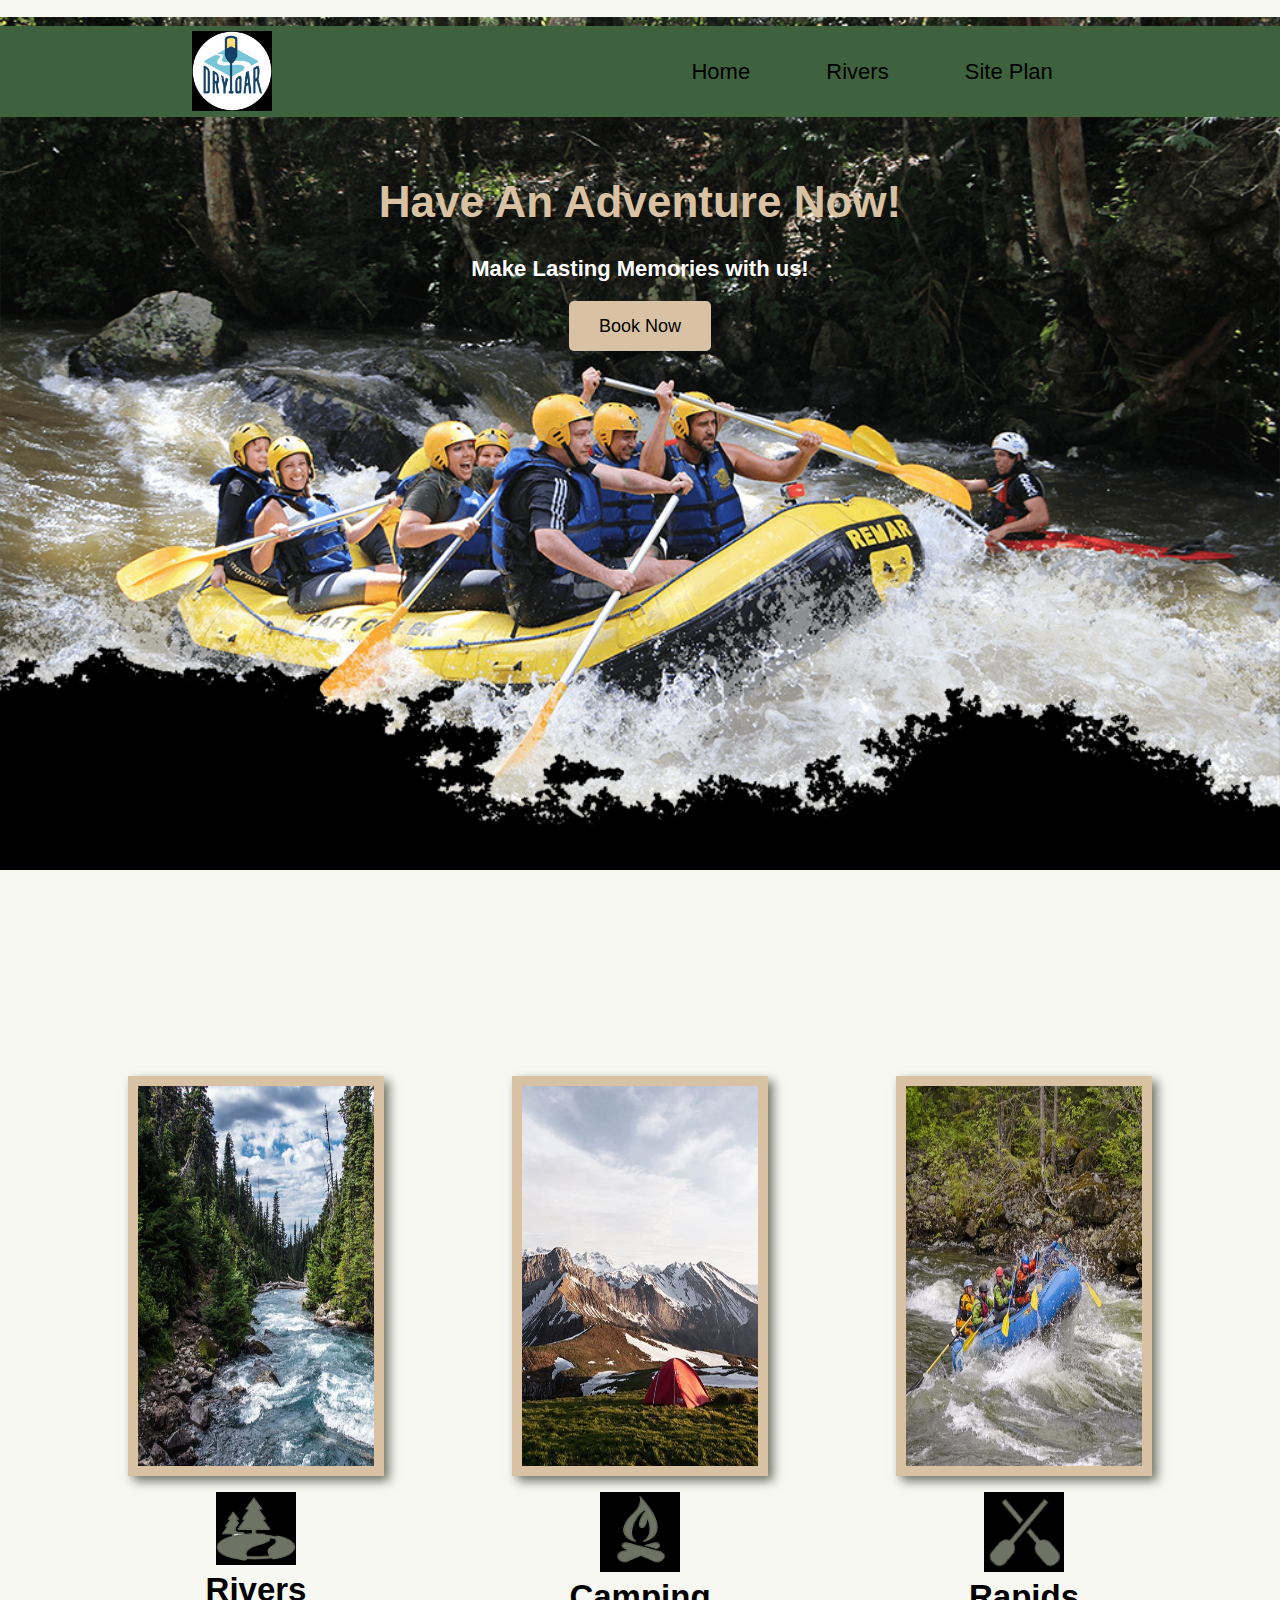
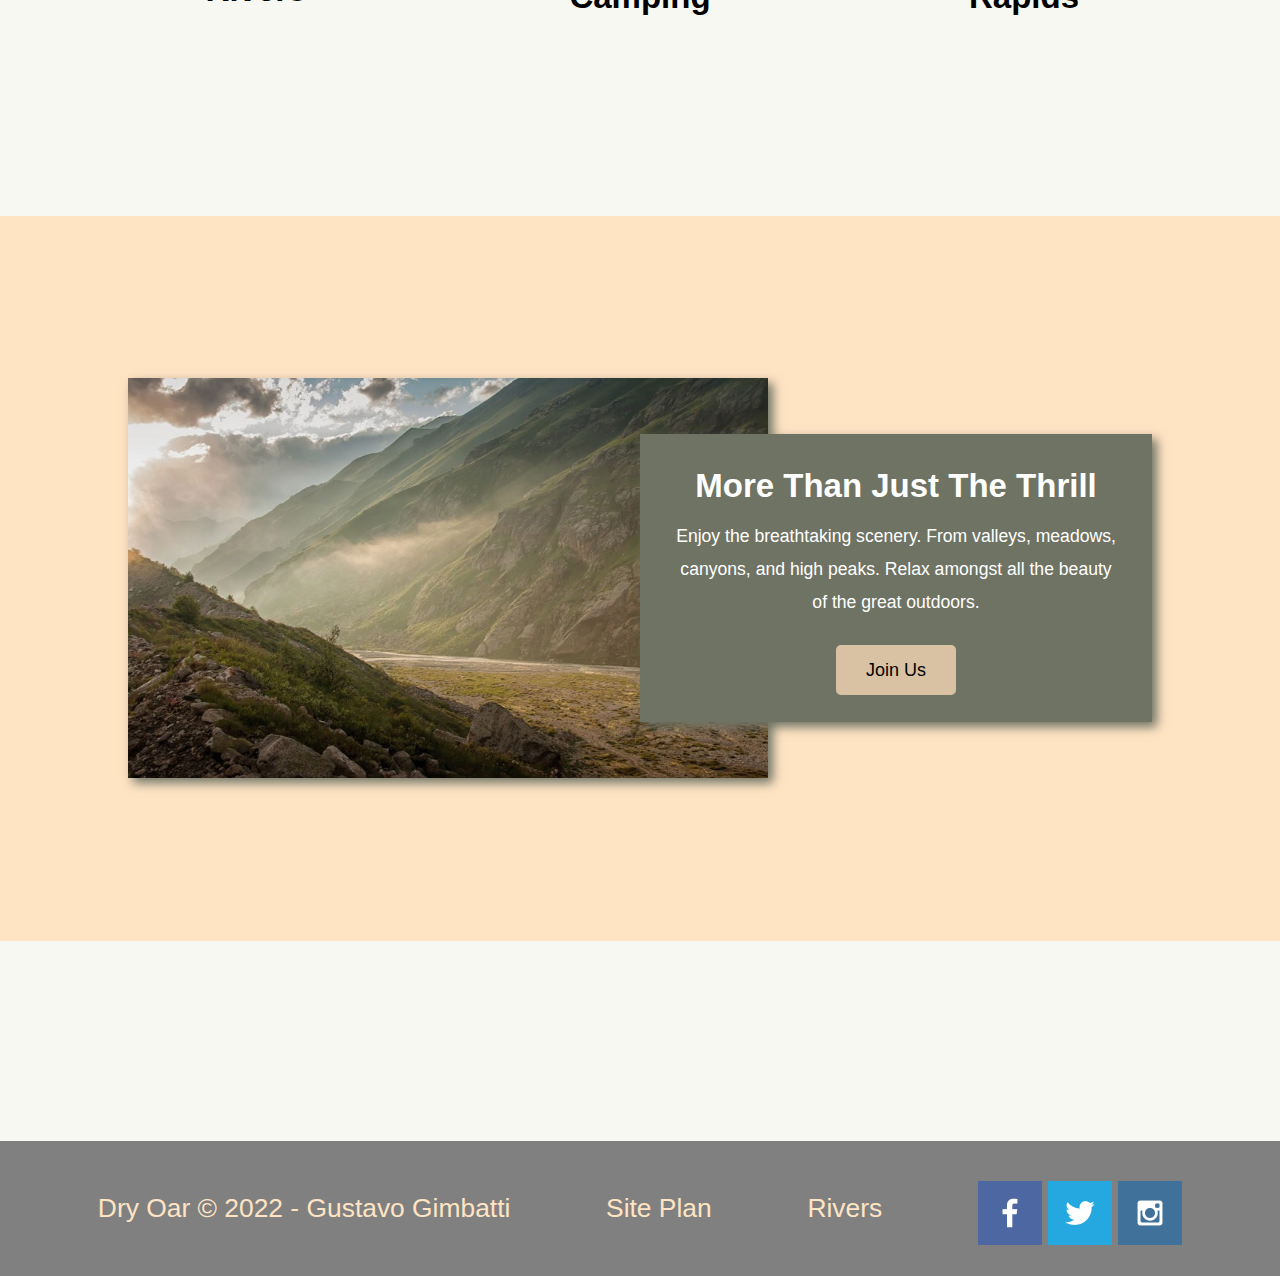
<file: index.html>
<!DOCTYPE html>
<html lang="en">

<head>
    <link type="text/css" rel="stylesheet" href="style/style.css">
    <meta charset="UTF-8">
    <meta http-equiv="X-UA-Compatible" content="IE=edge">
    <meta name="viewport" content="width=device-width, initial-scale=1.0">
    <title>Clear Water Rafting Vacations | Dry Oar Boating | Home</title>
</head>
<body>
        <div id="content">
        ...
<header>
        <a id="logo_link" href="index.html">
            <img class="logo" src="images/logo.png" alt="Dry Oar Logo">
        </a>
        <nav>
            <a href="index.html">Home</a>
            <a href="rivers.html">Rivers</a>
            <a href="site-plan-rafting.html">Site Plan</a>
        </nav>
</header>
<div id="hero">
        <div id="hero-box">
            <img id="hero-img" src="images/hero.png" alt="People enjoing clear water rafting">
        </div>
        <section id="hero-msg">
            <h1 class="home-title">Have An Adventure Now!</h1>
            <h4>Make Lasting Memories with us!</h4>
            <div class="button-box">
                <a class="book" href="rivers.html">Book Now</a>
            </div>
        </section>
</div>
<main class="home-grid">
    <section class="rivers-card">
        <img class="card-img" src="images/river.jpg" alt="river in forest">
        <img class="icon" src="images/river_icon.png" alt="river icon">
        <h2>Rivers</h2>
    </section>
    <section class="camping-card">
        <img class="card-img" src="images/camping.jpg" alt="tent in mountains">
        <img class="icon" src="images/fire_icon.png" alt="fire icon">
        <h2>Camping</h2>
    </section>
    <section class="rapids-card">
        <img class="card-img" src="images/rapids.jpg" alt="rafting boat">
        <img class="icon" src="images/oars.png" alt="oars icon">
        <h2>Rapids</h2>
    </section>
    <div id="background"></div>
    <img class="mountains" src="images/mountains.jpg" alt="Misty mountains">
    <section class="msg">
        <h2>More Than Just The Thrill</h2>
        <p>Enjoy the breathtaking scenery. From valleys, meadows, canyons, and high peaks. Relax amongst all the beauty of the great outdoors.</p>
        <a class="join" href="rivers.html">Join Us</a>
    </section>
</main>
<footer>
    <p>Dry Oar &copy; 2022 - Gustavo Gimbatti</p>
    <p><a href="site-plan-rafting.html">Site Plan</a></p>
    <p><a href="rivers.html">Rivers</a></p>
    <div class="social">
        <a href="https://facebook.com" target="_blank">
            <img src="images/facebook.png" alt="fb icon" style="width: 64px;height: 64px;">
        </a>
        <a href="https://twitter.com" target="_blank">
            <img src="images/twitter.png" alt="twitter icon" style="width: 64px;height: 64px;">
        </a>
        <a href="https://instagram.com" target="_blank">
            <img src="images/instagram.png" alt="instagram icon" style="width: 64px;height: 64px;">
        </a>
    </div>
</footer>
        </div>
</body>
</html>
</file>
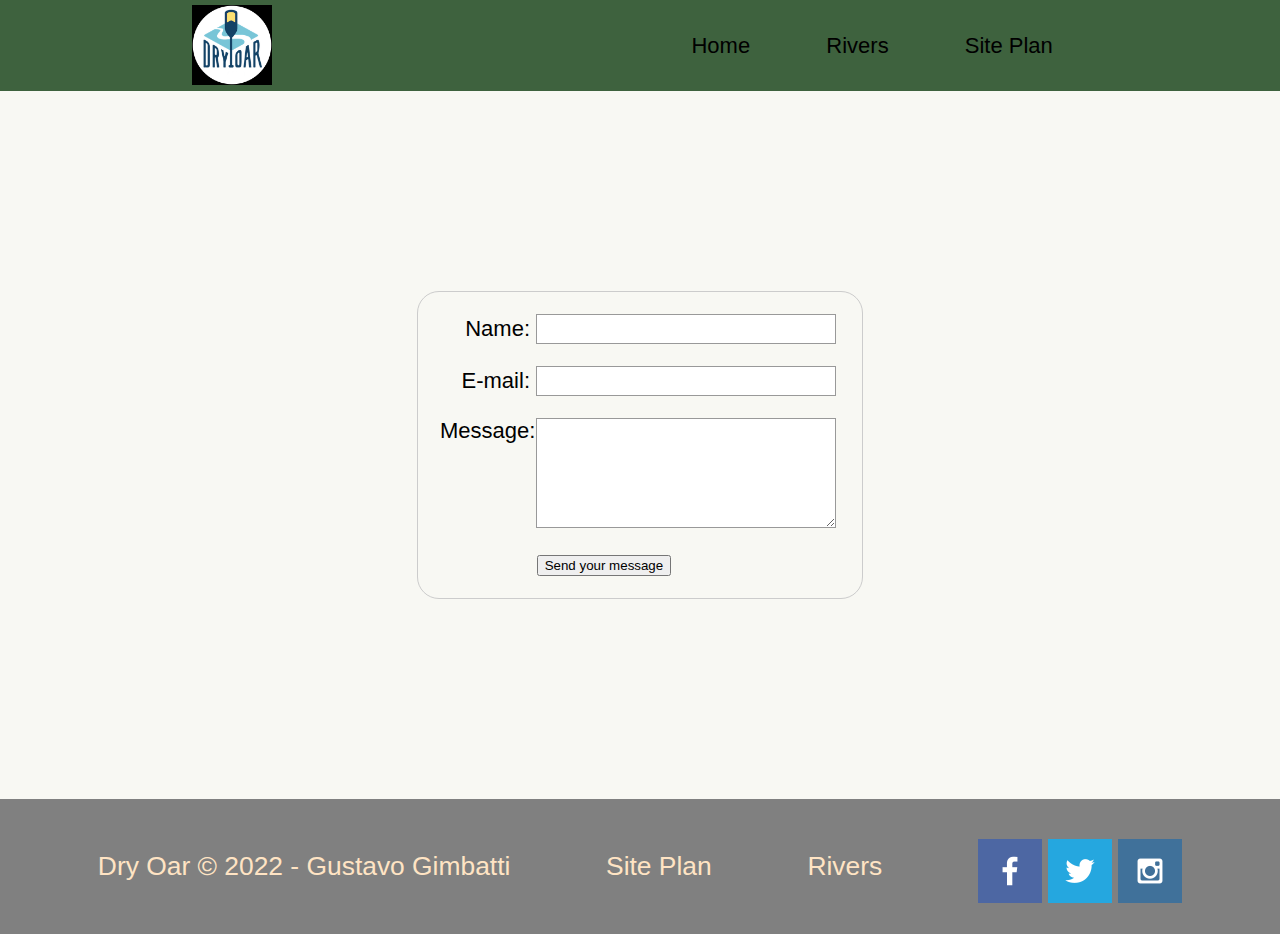
<file: contactus.html>
<!DOCTYPE html>
<html lang="en">

<head>
    <link type="text/css" rel="stylesheet" href="style/style.css">
    <meta charset="UTF-8">
    <meta http-equiv="X-UA-Compatible" content="IE=edge">
    <meta name="viewport" content="width=device-width, initial-scale=1.0">
    <title>Contact Us | Form</title>
    <style>
        form {
            /* Center the form on the page */
            margin: 0 auto;
            width: 400px;
            /* Form outline */
            padding: 1em;
            border: 1px solid #ccc;
            border-radius: 1em;
        }
          
        ul {
            list-style: none;
            padding: 0;
            margin: 0;
        }
          
        form li + li {
            margin-top: 1em;
        }
          
        label {
            /* Uniform size & alignment */
            display: inline-block;
            width: 90px;
            text-align: right;
        }
          
        input,
        textarea {
            /* To make sure that all text fields have the same font settings
               By default, textareas have a monospace font */
            font: 1em sans-serif;
          
            /* Uniform text field size */
            width: 300px;
            box-sizing: border-box;
          
            /* Match form field borders */
            border: 1px solid #999;
        }
          
        input:focus,
        textarea:focus {
            /* Additional highlight for focused elements */
            border-color: #000;
        }
          
        textarea {
            /* Align multiline text fields with their labels */
            vertical-align: top;
          
            /* Provide space to type some text */
            height: 5em;
        }
          
        .button {
            /* Align buttons with the text fields */
            padding-left: 90px; /* same size as the label elements */
        }
          
        button {
            /* This extra margin represent roughly the same space as the space
               between the labels and their text fields */
            margin-left: 0.5em;
        }
    </style>
</head>
<header>
        <a id="logo_link" href="index.html">
            <img class="logo" src="images/logo.png" alt="Dry Oar Logo">
        </a>
        <nav>
            <a href="index.html">Home</a>
            <a href="rivers.html">Rivers</a>
            <a href="site-plan-rafting.html">Site Plan</a>
        </nav>
</header>
<body>

<main class="rapids-cardF">
    <div id="feedback"></div>
        <form action="/my-handling-form-page" method="post">
            <ul>
              <li>
                <label for="name">Name:</label>
                <input type="text" id="name" name="user_name" />
              </li>
              <li>
                <label for="mail">E-mail:</label>
                <input type="email" id="mail" name="user_email" />
              </li>
              <li>
                <label for="msg">Message:</label>
                <textarea id="msg" name="user_message"></textarea>
              </li>
              <li class="button">
                <button type="submit">Send your message</button>
              </li>
            </ul>
        </form>
</main>
<footer>
    <p>Dry Oar &copy; 2022 - Gustavo Gimbatti</p>
    <p><a href="site-plan-rafting.html">Site Plan</a></p>
    <p><a href="rivers.html">Rivers</a></p>
    <div class="social">
        <a href="https://facebook.com" target="_blank">
            <img src="images/facebook.png" alt="fb icon" style="width: 64px;height: 64px;">
        </a>
        <a href="https://twitter.com" target="_blank">
            <img src="images/twitter.png" alt="twitter icon" style="width: 64px;height: 64px;">
        </a>
        <a href="https://instagram.com" target="_blank">
            <img src="images/instagram.png" alt="instagram icon" style="width: 64px;height: 64px;">
        </a>
</footer>
    <script>
        // get the feedback div element so we can do something with it.
        const feedbackElement = document.getElementById('feedback');
        // get the form so we can read what was entered in it.
        const formElement = document.forms[0];
        // add a 'listener' to wait for a submission of our form. When that happens run the code below.
        formElement.addEventListener('submit', function(e) {
            // stop the form from doing the default action.
            e.preventDefault();
            // set the contents of our feedback element to a message letting the user know the form was submitted successfully. Notice that we pull the name that was entered in the form to personalize the message!
            feedbackElement.innerHTML = 'Hello '+ formElement.user_name.value +'! Thank you for your message. We will get back with you as soon as possible!';
            // make the feedback element visible.
            feedbackElement.style.display = "block";
            // add a class to move everything down so our message doesn't cover it.
            document.body.classList.toggle('moveDown');
        });
    </script>
    </div>
</body>
</html>
</file>
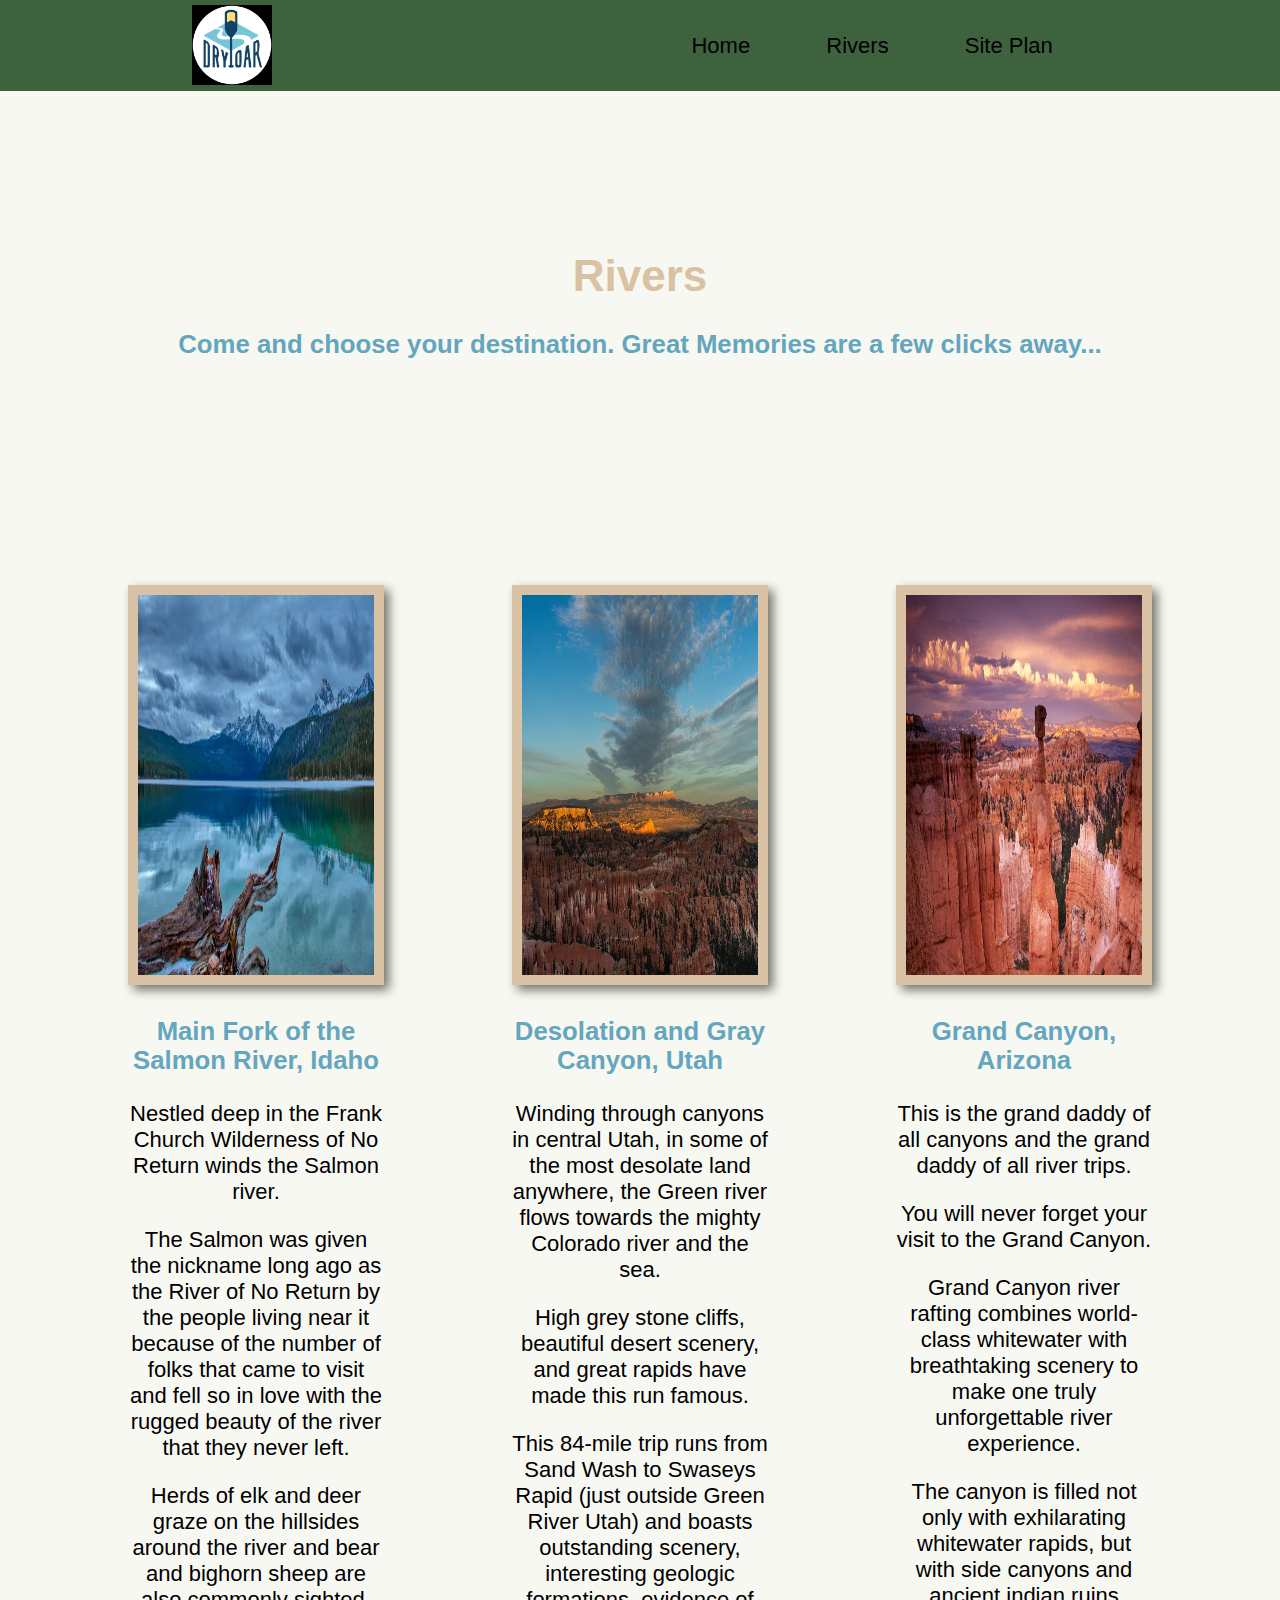
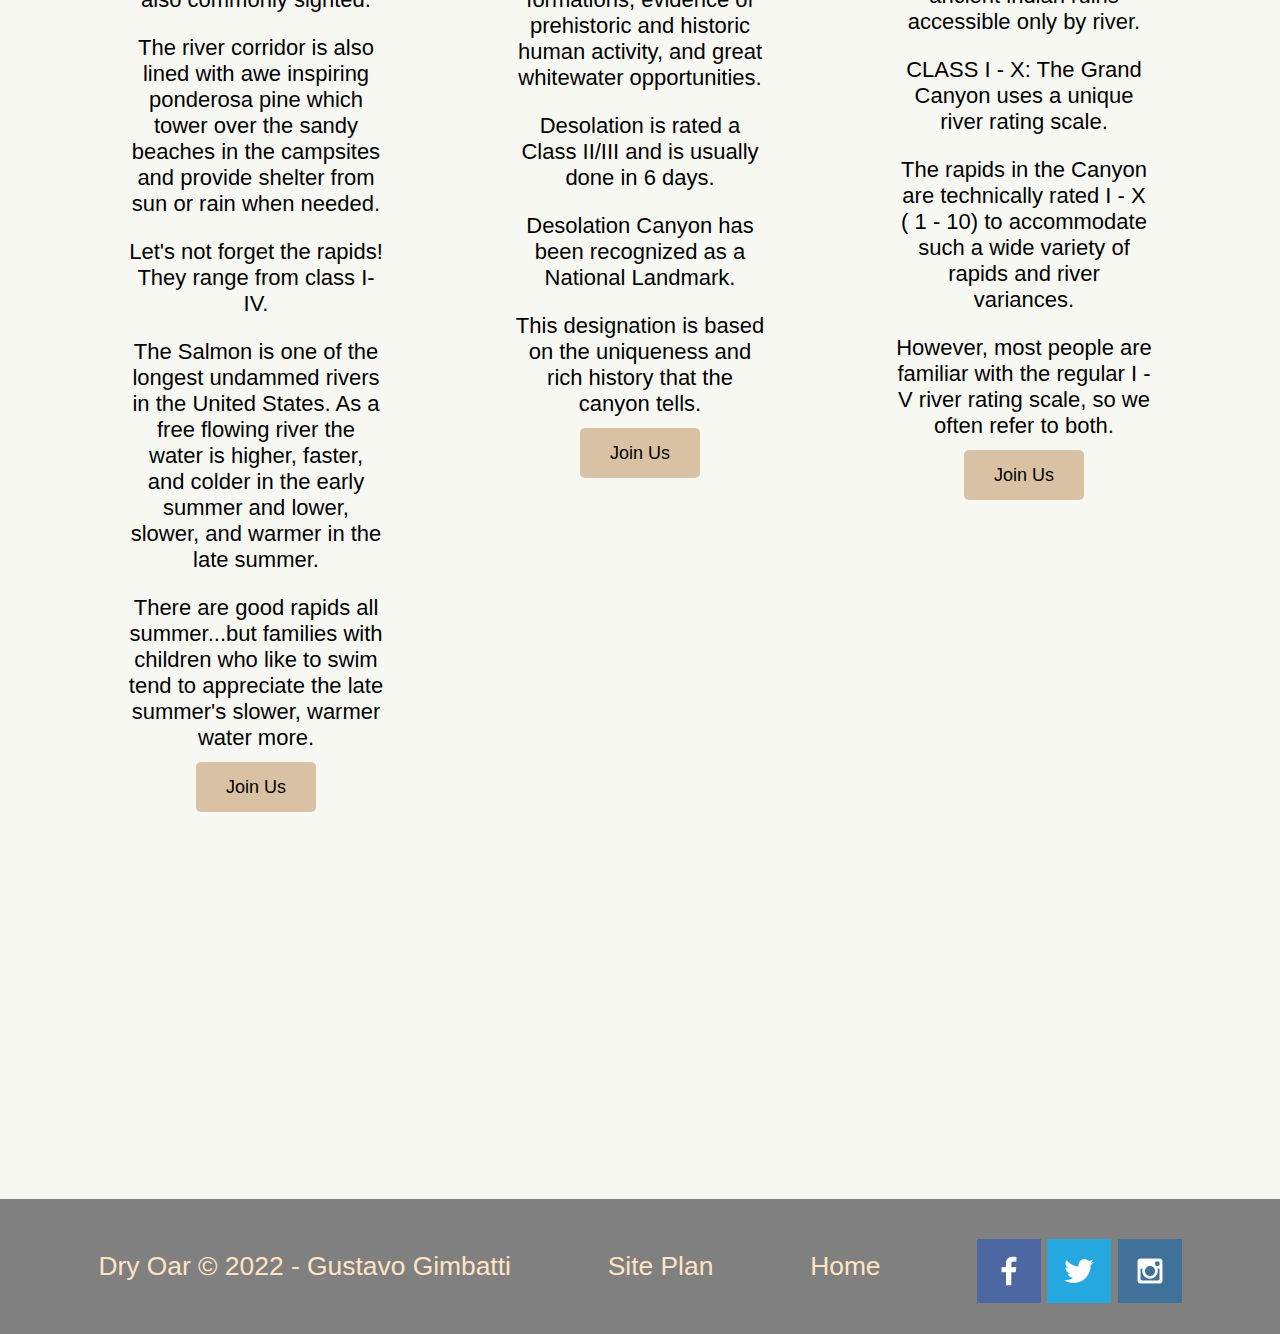
<file: rivers.html>
<!DOCTYPE html>
<html lang="en-us">

<head>
    <link type="text/css" rel="stylesheet" href="style/style.css">
    <meta charset="utf-8">
    <meta http-equiv="X-UA-Compatible" content="IE=edge">
    <meta name="viewport" content="width=device-width, initial-scale=1.0">
    <title>Clear Water Rafting Vacations | Rivers</title>
</head>
<body>
<header>
        <a id="logo_link" href="index.html">
            <img class="logo" src="images/logo.png" alt="Dry Oar Logo">
        </a>
        <nav>
            <a href="index.html">Home</a>
            <a href="rivers.html">Rivers</a>
            <a href="site-plan-rafting.html">Site Plan</a>
        </nav>
</header>
    <div id="hero-box">
        <section id="hero-msg">
            <h1 class="home-title">Rivers</h1>
            <h3>Come and choose your destination. Great Memories are a few clicks away...</h3>
        </section>
    </div>
<main class="home-grid">
    <section class="rivers-card">
        <img class="card-img" src="images/SalmonRiverIdaho02.jpg" alt="Salmon_River Idaho">
        <h3>Main Fork of the Salmon River, Idaho</h3>
        <p>Nestled deep in the Frank Church Wilderness of No Return winds the Salmon river.</p>
        <p>The Salmon was given the nickname long ago as the River of No Return by the people living near it because of the number of folks that came to visit and fell so in love with the rugged beauty of the river that they never left.</p>
        <p>Herds of elk and deer graze on the hillsides around the river and bear and bighorn sheep are also commonly sighted.</p>
        <p>The river corridor is also lined with awe inspiring ponderosa pine which tower over the sandy beaches in the campsites and provide shelter from sun or rain when needed.</p>
        <p>Let's not forget the rapids! They range from class I-IV.</p>
        <p>The Salmon is one of the longest undammed rivers in the United States. As a free flowing river the water is higher, faster, and colder in the early summer and lower, slower, and warmer in the late summer.</p>
        <p>There are good rapids all summer...but families with children who like to swim tend to appreciate the late summer's slower, warmer water more.</p>
        <a class="join" href="contactus.html">Join Us</a>
    </section>
    <section class="camping-card">
        <img class="card-img" src="images/UtahA02.jpg" alt="Desolation Utah">
        <h3>Desolation and Gray Canyon, Utah</h3>
        <p>Winding through canyons in central Utah, in some of the most desolate land anywhere, the Green river flows towards the mighty Colorado river and the sea.</p>
        <p>High grey stone cliffs, beautiful desert scenery, and great rapids have made this run famous.</p>
        <p>This 84-mile trip runs from Sand Wash to Swaseys Rapid (just outside Green River Utah) and boasts outstanding scenery, interesting geologic formations, evidence of prehistoric and historic human activity, and great whitewater opportunities.</p>
        <p>Desolation is rated a Class II/III and is usually done in 6 days.</p>
        <p>Desolation Canyon has been recognized as a National Landmark.</p>
        <p>This designation is based on the uniqueness and rich history that the canyon tells.</p>
        <a class="join" href="contactus.html">Join Us</a>
    </section>
    <section class="rapids-card">
        <img class="card-img" src="images/Grand_CanyonB2.jpg" alt="Grand_Canyon Arizona">
        <h3>Grand Canyon, Arizona</h3>
        <p>This is the grand daddy of all canyons and the grand daddy of all river trips.</p>
        <p>You will never forget your visit to the Grand Canyon.</p>
        <p>Grand Canyon river rafting combines world-class whitewater with breathtaking scenery to make one truly unforgettable river experience.</p>
        <p>The canyon is filled not only with exhilarating whitewater rapids, but with side canyons and ancient indian ruins accessible only by river.</p>
        <p>CLASS I - X: The Grand Canyon uses a unique river rating scale.</p>
        <p>The rapids in the Canyon are technically rated I - X ( 1 - 10) to accommodate such a wide variety of rapids and river variances.</p>
        <p>However, most people are familiar with the regular I - V river rating scale, so we often refer to both.</p>
        <a class="join" href="contactus.html">Join Us</a>
    </section>
</main>

<footer>
    <p>Dry Oar &copy; 2022 - Gustavo Gimbatti</p>
    <p><a href="site-plan-rafting.html">Site Plan</a></p>
    <p><a href="index.html">Home</a></p>
    <div class="social">
        <a href="https://facebook.com" target="_blank">
            <img src="images/facebook.png" alt="fb icon" style="width: 64px;height: 64px;">
        </a>
        <a href="https://twitter.com" target="_blank">
            <img src="images/twitter.png" alt="twitter icon" style="width: 64px;height: 64px;">
        </a>
        <a href="https://instagram.com" target="_blank">
            <img src="images/instagram.png" alt="instagram icon" style="width: 64px;height: 64px;">
        </a>
    </div>
</footer>
</body>
</html>
</file>
<file: style/style.css>
#feedback {
    background-color: antiquewhite;
    position: absolute;
    top: 0;
    left: 0;
    right: 0;
    padding: .5em;
    /* make this element invisible until we are ready for it */
    display: contents;      
}
.moveDown {
    margin-top: 3em;
}
#content {
    max-width: 1600px;
    text-align: center;
    width: auto;
    margin: 0px auto 0px auto;
}
#hero {
    text-align: center;
    display: grid;
    grid-template-columns: 1fr 3fr 1fr;
    margin-top: -100px;
}
#hero-img {
    width: 100%;
}
#hero-box {
    grid-column: 1/4;
    grid-row: 1/3;
    z-index: -1;
}
#hero-msg {
    text-align: center;
    grid-column: 2/3;
    grid-row: 1/2;
    margin-top: 100px;
    z-index: 1;
    padding-top: 50px;
}
#hero-msg h4{
    color: white;
}
h3{
    color: #64A6BD;
}
#background {
    height: 725px;
    background-color: bisque;
    grid-column: 1/11;
    grid-row: 4/9;
}
#logo_link {
    padding-top: 5px;
    justify-self: center;
    align-self: center;
}
.home-title {
    font-family: Verdana, Geneva, Tahoma, sans-serif;
    font-size: 2em;
    margin-top: 10px;
    color: #d9c2a3;
}
.logo {
    width: 80px;
}
.icon {
    width: 80px;
    padding-top: 10px;
}
.button-box {
    text-align: center;
}
.book {
    text-decoration: none;
    background-color: #d9c2a3;
    color: black;
    font-size: 18px;
    padding: 15px 30px;
    margin-top: 50px;
    border-radius: 5px;
}
.join {
    text-decoration: none;
    background-color: #d9c2a3;
    color: black;
    font-size: 18px;
    padding: 15px 30px;
    margin-top: 50px;
    border-radius: 5px;
}
.msg {
    background-color: #6f7364;
    color: white;
    font-family: Verdana, Geneva, Tahoma, sans-serif;
    line-height: 1.5em;
    padding: 35px;
    grid-column: 6/10;
    grid-row: 6/7;
    box-shadow: 5px 5px 10px #6f7364;
}
.msg p{
    font-size: .8em;
    padding-bottom: 15px;
}
.home-grid {
    text-align: center;
    display: grid;
    grid-template-columns: repeat(10, 1fr);
}
.card-img {
    width: 100%;
    height: 400px;
    border: 10px solid #d9c2a3;
    transition: transform .5s;
    box-shadow: 5px 5px 10px #6f7364;
}
.card-img:hover {
    opacity: .6;
    transform: scale(1.1);
}
.mountains {
    width: 100%;
    height: 400px;
    grid-column: 2/7;
    grid-row: 5/8;
    box-shadow: 5px 5px 10px #6f7364;
}
.social img {
    padding-top: 15px;
}
.rivers-card {
    margin: 200px 0;
    grid-column: 2/4;
    grid-row: 2/3;
}
.camping-card {
    margin: 200px 0;
    grid-column: 5/7;
    grid-row: 2/3;
}
.rapids-card {
    margin: 200px 0;
    grid-column: 8/10;
    grid-row: 2/3;
}
.rapids-cardF {
    margin: 200px 100px;
    grid-column: 7/10;
    grid-row: 1/3;
}
main section img {
    box-sizing: border-box;
}
p a{
    color: bisque;
    text-decoration: none;
}
main a {
    text-decoration: none;
    background-color: bisque;
    text-align: center;
}
header {
    display: grid;
    grid-template-columns: 150px auto;
    justify-items: center;
    align-items: center;
    display: flex;
    justify-content: space-around;
    color: white;
    text-align: left;
    text-decoration: none;
    background-color: rgb(62, 98, 62);
    width: 100%;
}
body {
    background-color: rgb(248, 248, 243);
    font-family: Verdana, Geneva, Tahoma, sans-serif;
    font-size: 22px;
    margin: 0;
    padding: 0;
}
h2 {
    margin: 0;
}
nav {
    font-size: 1em;
}
nav a {
    text-decoration: none;
    color: black;
    text-align: center;
    padding: 35px;
}
nav a:hover {
    background-color: rgb(250, 241, 241);
    text-align: center;
    text-decoration: underline;
}
footer p {
    font-size: 1.2em;
    background-color: gray;
}
footer p a:hover {
    background-color: rgb(52, 47, 47);
    text-decoration: underline;
}
footer a {
    text-align: center;
    text-decoration: none;
}
footer {
    margin-top: 200px;
    color: bisque;
    text-decoration: none;
    text-align: left;
    background-color: gray;
    padding: 25px 50px;
    display: flex;
    justify-content: space-around;
    align-items: center;
}
footer .social img {
    padding-top: 15px;
}
@media screen and (max-width: 900px) {
    #hero, .home-grid {
        display: block;
        height: auto;
    }
    nav, footer {
        flex-direction: column;
    }
    nav a {
        display: block;
        padding: 15px;
    }
    #hero {
        margin-top: 0;
    }
    #hero-msg {
        margin-top: 0;
    }
    #hero-msg h4 {
        display: none;
    }
    .home-title {
        font-size: 25px;
        color: #6f7364;
    }
    .rivers-card, .camping-card, .rapids-card { 
        margin: 50px auto;
        width: 60%;
    }
    #background {
        display: none;
    }
    .mountains, .msg {
        width: 80%;
        display: block;
        margin: 0 auto;
    }
    footer {
        margin-top: 25px;
    }
}
</file>
